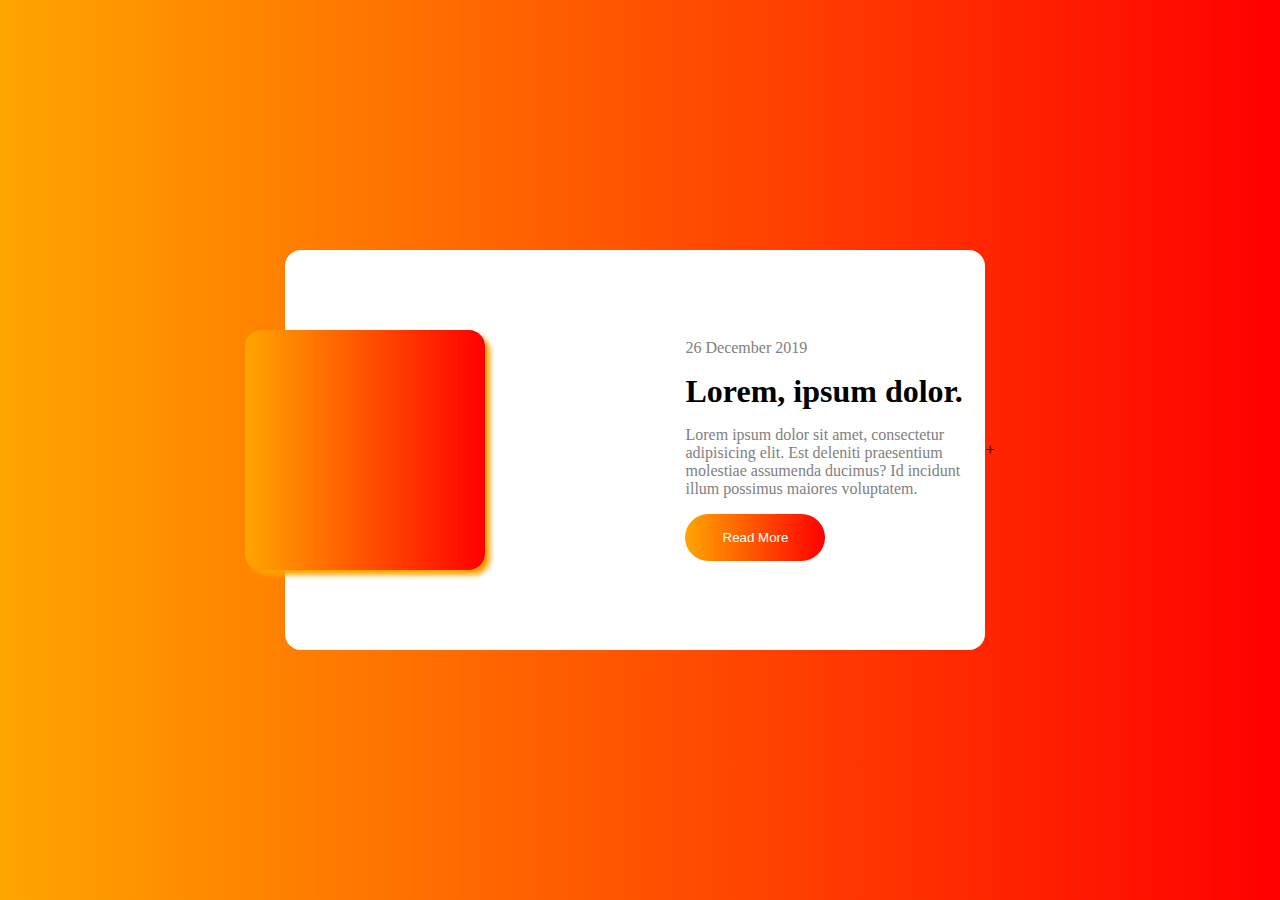
<file: 11.03/index.html>
<!DOCTYPE html>
<html lang="en">
  <head>
    <meta charset="UTF-8" />
    <meta name="viewport" content="width=device-width, initial-scale=1.0" />
    <title>Document</title>
   <link rel="stylesheet" href="style.css">
  </head>
  <body>
    <div class="contoiner">
      <div class="lorem">
        <p>26 December 2019</p>
        <h1>Lorem, ipsum dolor.</h1>
        <p>
          Lorem ipsum dolor sit amet, consectetur adipisicing elit. Est deleniti
          praesentium molestiae assumenda ducimus? Id incidunt illum possimus
          maiores voluptatem.
        </p>
        <button>Read More</button>
      </div>
      <div class="bosh"></div>
    </div>
  </body>+
</html>
</file>
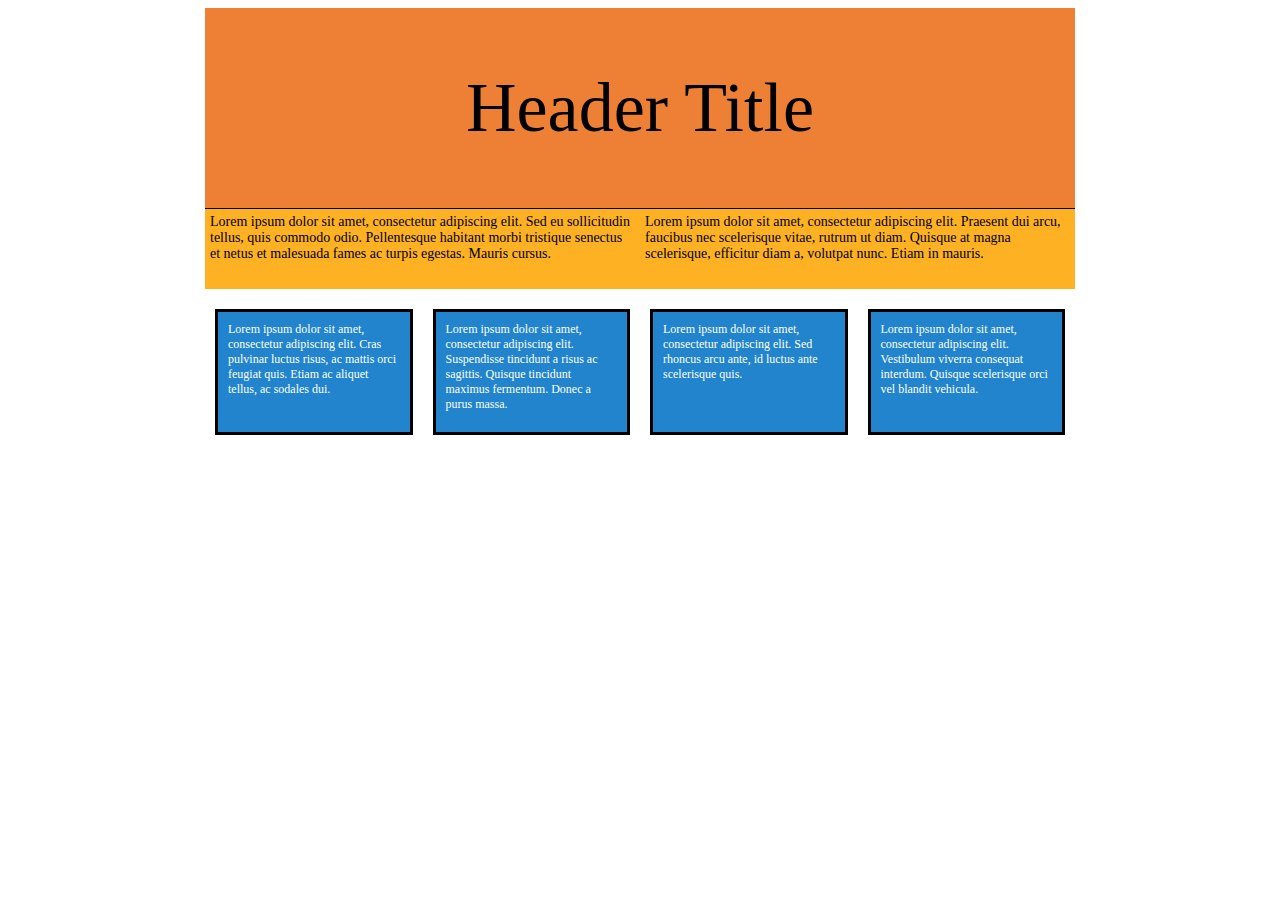
<file: 12.03/index.html>
<!DOCTYPE html>
<html lang="en">
  <head>
    <meta charset="UTF-8" />
    <meta name="viewport" content="width=device-width, initial-scale=1.0" />
    <title>Document</title>
    <link rel="stylesheet" href="./style.css" />
  </head>
  <body>
    <div id="ost-container">
      <div class="fleft w100">Header Title</div>
      <div class="fleft w50">
        Lorem ipsum dolor sit amet, consectetur adipiscing elit. Sed eu
        sollicitudin tellus, quis commodo odio. Pellentesque habitant morbi
        tristique senectus et netus et malesuada fames ac turpis egestas. Mauris
        cursus.
      </div>
      <div class="fleft w50">
        Lorem ipsum dolor sit amet, consectetur adipiscing elit. Praesent dui
        arcu, faucibus nec scelerisque vitae, rutrum ut diam. Quisque at magna
        scelerisque, efficitur diam a, volutpat nunc. Etiam in mauris.
      </div>
      <div class="fleft w25">
        Lorem ipsum dolor sit amet, consectetur adipiscing elit. Cras pulvinar
        luctus risus, ac mattis orci feugiat quis. Etiam ac aliquet tellus, ac
        sodales dui.
      </div>
      <div class="fleft w25">
        Lorem ipsum dolor sit amet, consectetur adipiscing elit. Suspendisse
        tincidunt a risus ac sagittis. Quisque tincidunt maximus fermentum.
        Donec a purus massa.
      </div>
      <div class="fleft w25">
        Lorem ipsum dolor sit amet, consectetur adipiscing elit. Sed rhoncus
        arcu ante, id luctus ante scelerisque quis.
      </div>
      <div class="fleft w25">
        Lorem ipsum dolor sit amet, consectetur adipiscing elit. Vestibulum
        viverra consequat interdum. Quisque scelerisque orci vel blandit
        vehicula.
      </div>
    </div>
  </body>
</html>
</file>
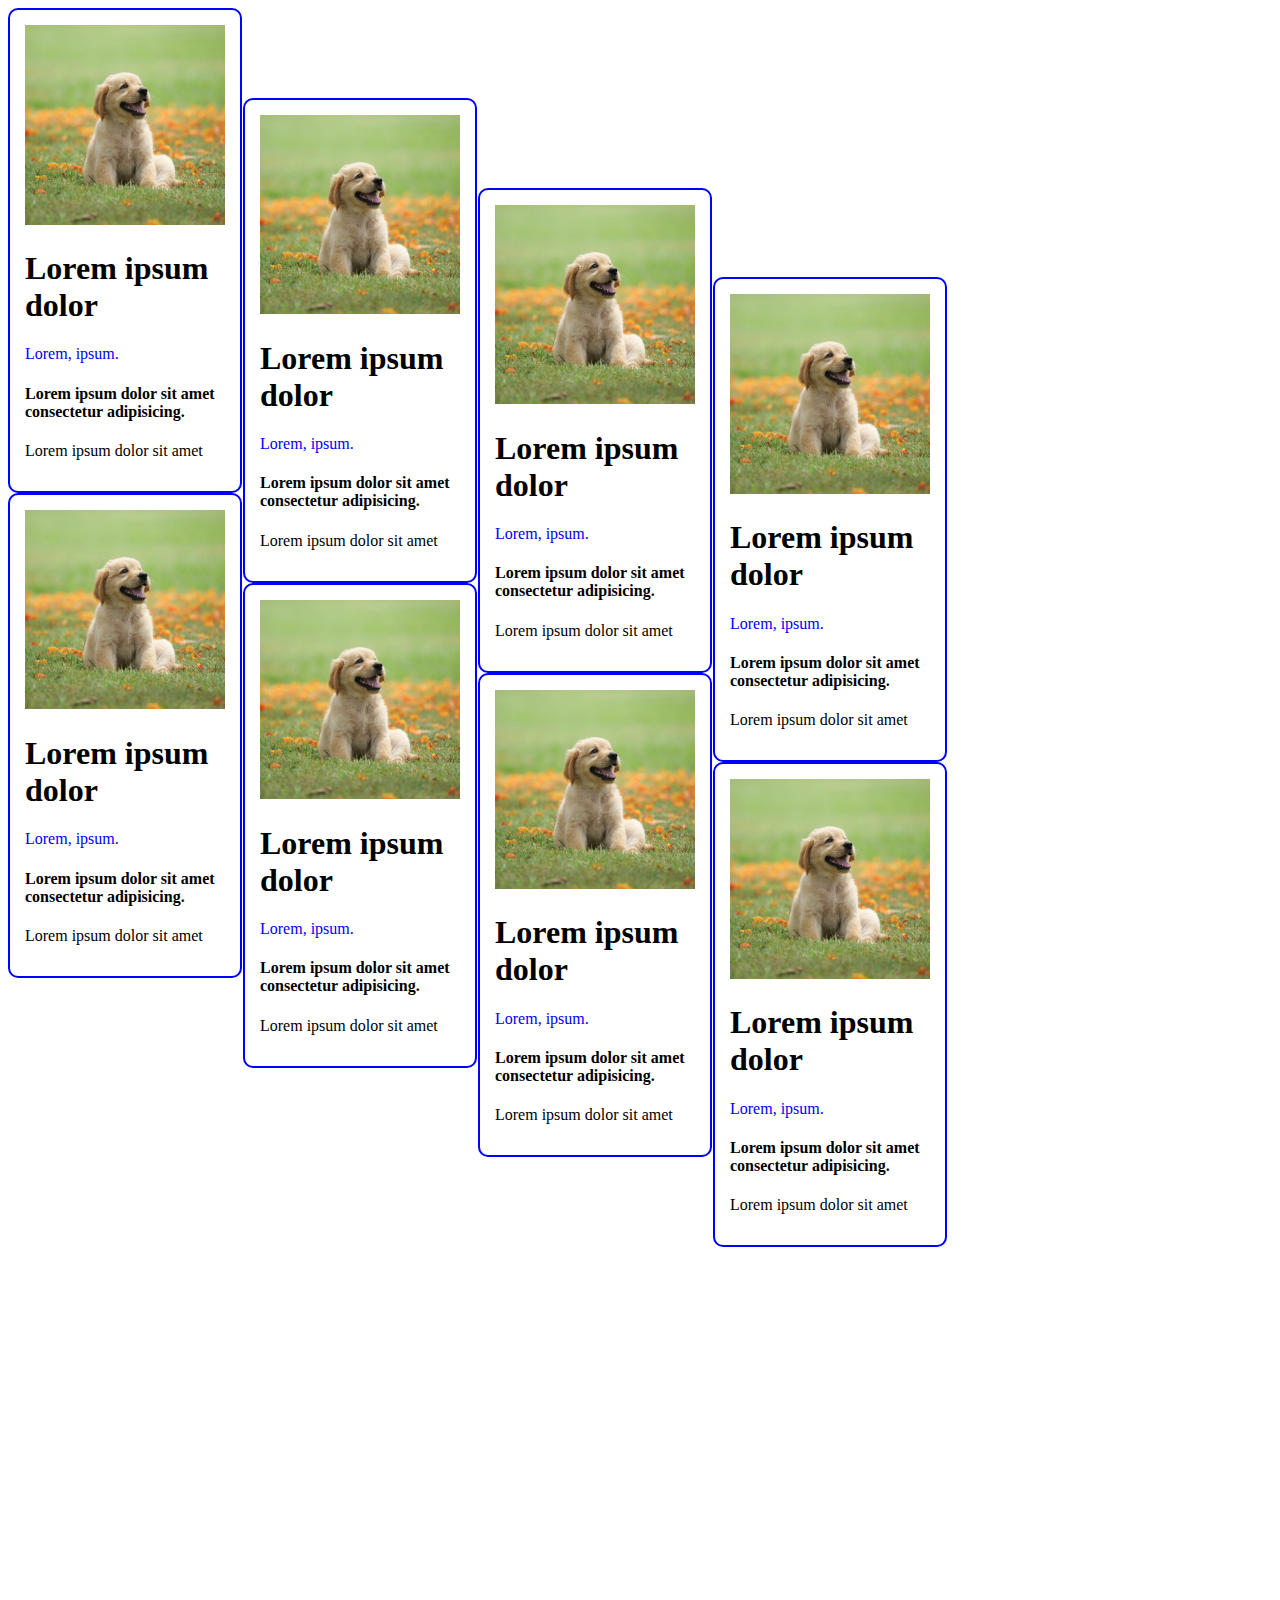
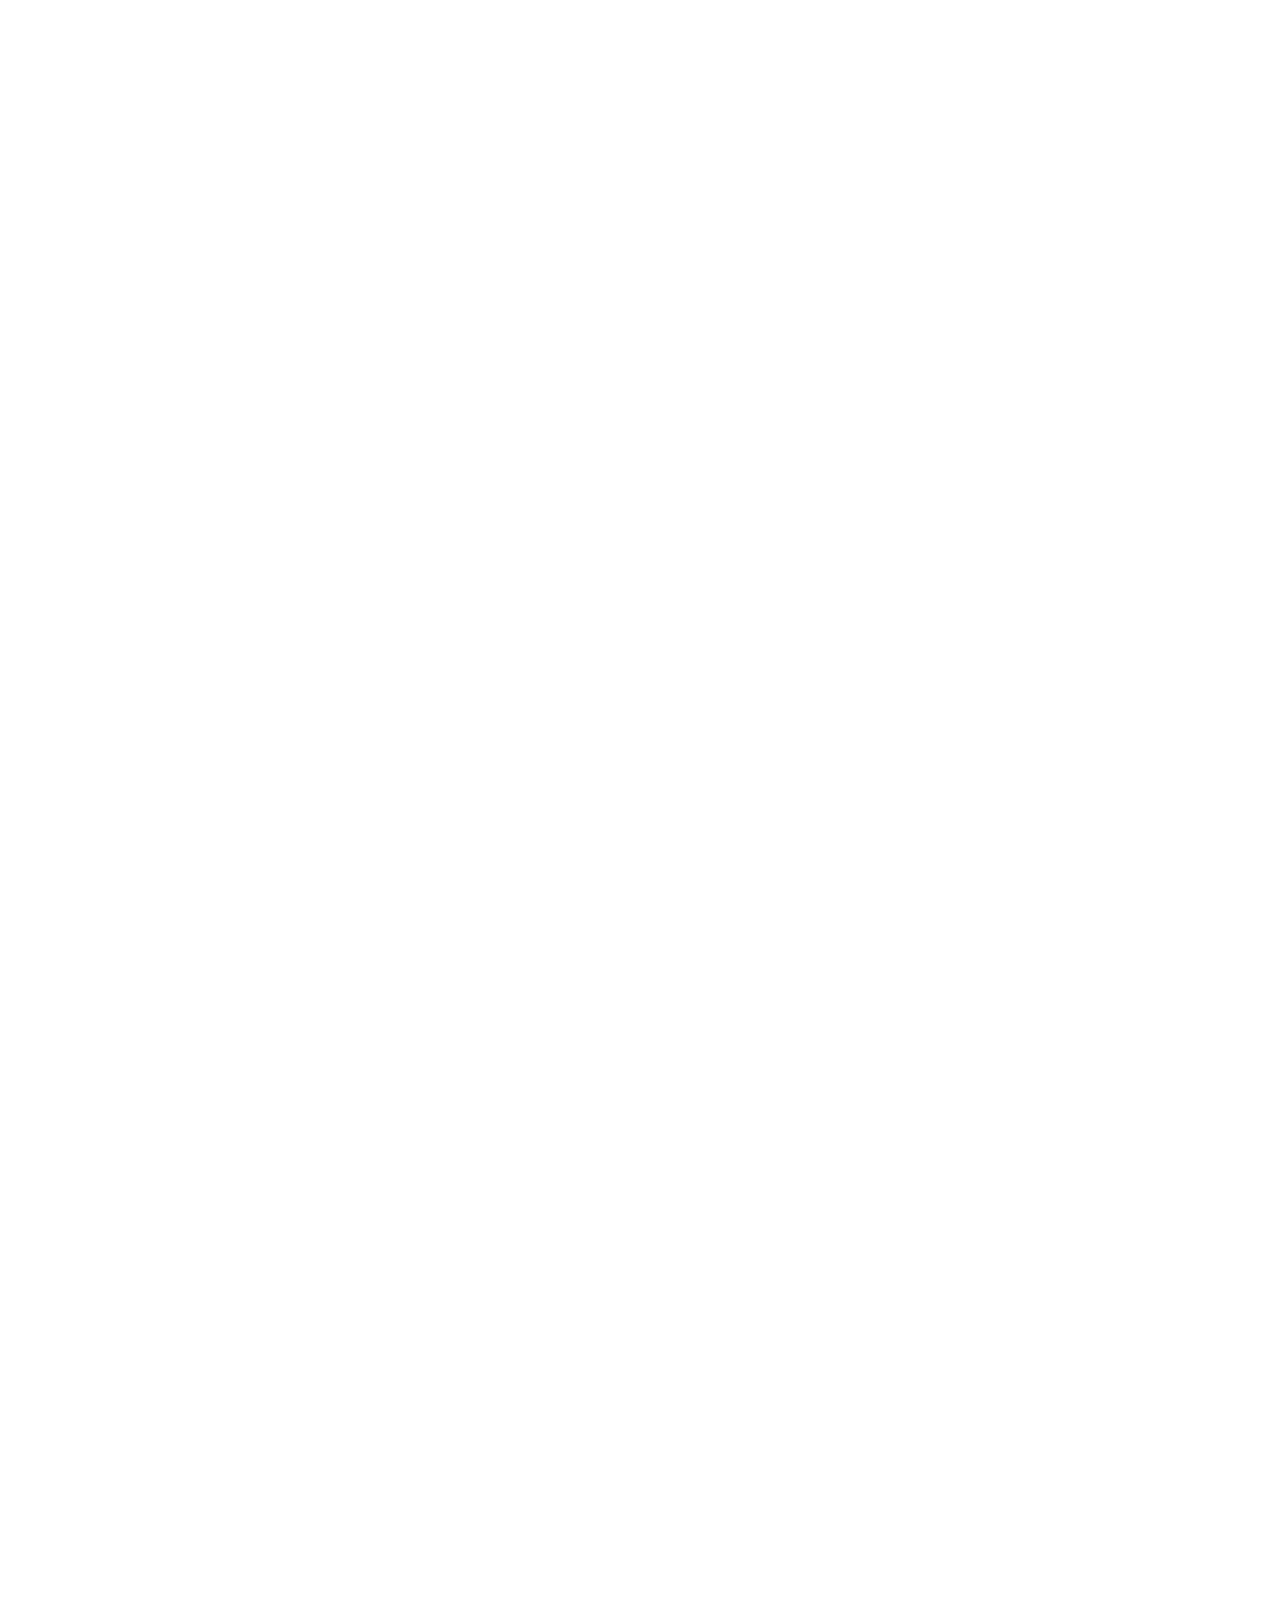
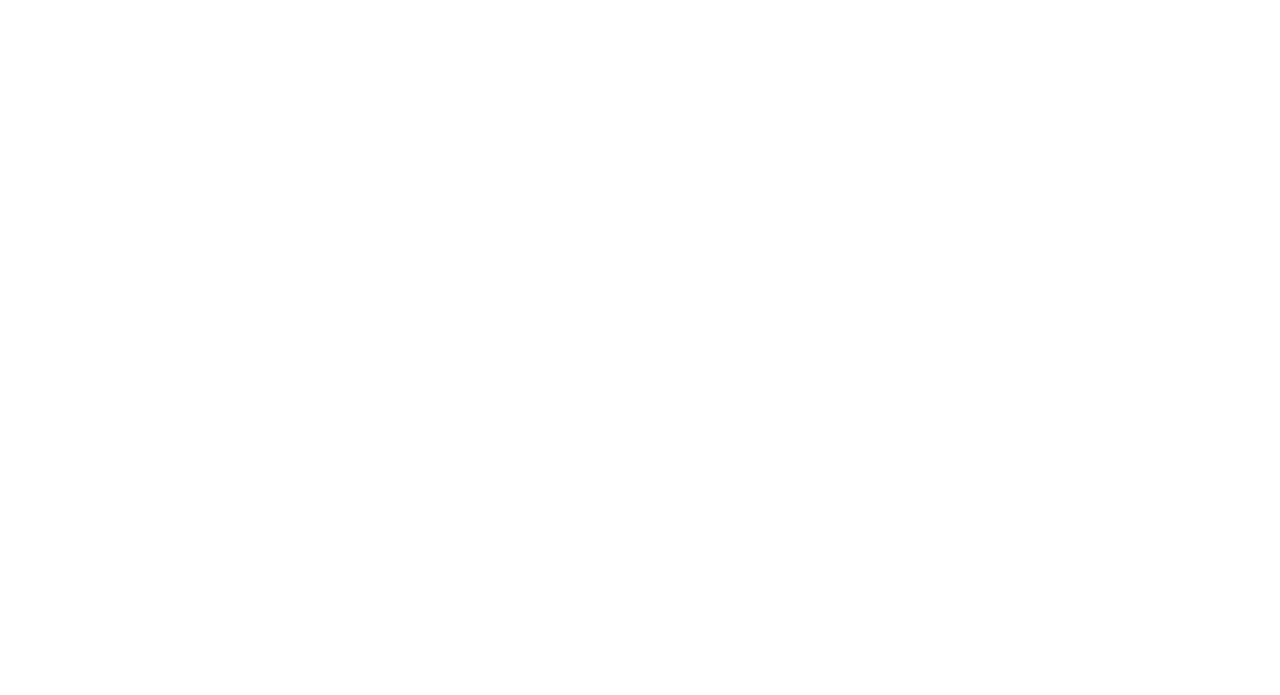
<file: 13.03/index.html>
<!DOCTYPE html>
<html lang="en">
  <head>
    <meta charset="UTF-8" />
    <meta name="viewport" content="width=device-width, initial-scale=1.0" />
    <title>Document</title>
    <link rel="stylesheet" href="assets/style.css" />
  </head>
  <body>
    <section>
      <div class="card">
        <img src="./assets/dog-puppy-on-garden-royalty-free-image-1586966191.jpg" alt="" />
        <h1 class="basliq">Lorem ipsum dolor</h1>
        <p class="basliq-1">Lorem, ipsum.</p>
        <h4 class="basliq">
          Lorem ipsum dolor sit amet consectetur adipisicing.
        </h4>
        <p class="basliq">Lorem ipsum dolor sit amet</p>
      </div>
    </section>
    <section>
      <div class="card-1">
        <img src="./assets/dog-puppy-on-garden-royalty-free-image-1586966191.jpg" alt="" />
        <h1 class="basliq">Lorem ipsum dolor</h1>
        <p class="basliq-1">Lorem, ipsum.</p>
        <h4 class="basliq">
          Lorem ipsum dolor sit amet consectetur adipisicing.
        </h4>
        <p class="basliq">Lorem ipsum dolor sit amet</p>
      </div>
    </section>
    <section>
      <div class="card-2">
        <img src="./assets/dog-puppy-on-garden-royalty-free-image-1586966191.jpg" alt="" />
        <h1 class="basliq">Lorem ipsum dolor</h1>
        <p class="basliq-1">Lorem, ipsum.</p>
        <h4 class="basliq">
          Lorem ipsum dolor sit amet consectetur adipisicing.
        </h4>
        <p class="basliq">Lorem ipsum dolor sit amet</p>
      </div>
    </section>
    <section>
      <div class="card-3">
        <img src="./assets/dog-puppy-on-garden-royalty-free-image-1586966191.jpg" alt="" />
        <h1 class="basliq">Lorem ipsum dolor</h1>
        <p class="basliq-1">Lorem, ipsum.</p>
        <h4 class="basliq">
          Lorem ipsum dolor sit amet consectetur adipisicing.
        </h4>
        <p class="basliq">Lorem ipsum dolor sit amet</p>
      </div>
    </section>
    <section>
      <div class="card-4">
        <img src="./assets/dog-puppy-on-garden-royalty-free-image-1586966191.jpg" alt="" />
        <h1 class="basliq">Lorem ipsum dolor</h1>
        <p class="basliq-1">Lorem, ipsum.</p>
        <h4 class="basliq">
          Lorem ipsum dolor sit amet consectetur adipisicing.
        </h4>
        <p class="basliq">Lorem ipsum dolor sit amet</p>
      </div>
    </section>
    <section>
      <div class="card-5">
        <img src="./assets/dog-puppy-on-garden-royalty-free-image-1586966191.jpg" alt="" />
        <h1 class="basliq">Lorem ipsum dolor</h1>
        <p class="basliq-1">Lorem, ipsum.</p>
        <h4 class="basliq">
          Lorem ipsum dolor sit amet consectetur adipisicing.
        </h4>
        <p class="basliq">Lorem ipsum dolor sit amet</p>
      </div>
    </section>
    <section>
      <div class="card-6">
        <img src="./assets/dog-puppy-on-garden-royalty-free-image-1586966191.jpg" alt="" />
        <h1 class="basliq">Lorem ipsum dolor</h1>
        <p class="basliq-1">Lorem, ipsum.</p>
        <h4 class="basliq">
          Lorem ipsum dolor sit amet consectetur adipisicing.
        </h4>
        <p class="basliq">Lorem ipsum dolor sit amet</p>
      </div>
    </section>
    <section>
      <div class="card-7">
        <img src="./assets/dog-puppy-on-garden-royalty-free-image-1586966191.jpg" alt="" />
        <h1 class="basliq">Lorem ipsum dolor</h1>
        <p class="basliq-1">Lorem, ipsum.</p>
        <h4 class="basliq">
          Lorem ipsum dolor sit amet consectetur adipisicing.
        </h4>
        <p class="basliq">Lorem ipsum dolor sit amet</p>
      </div>
    </section>
  </body>
</html>
</file>
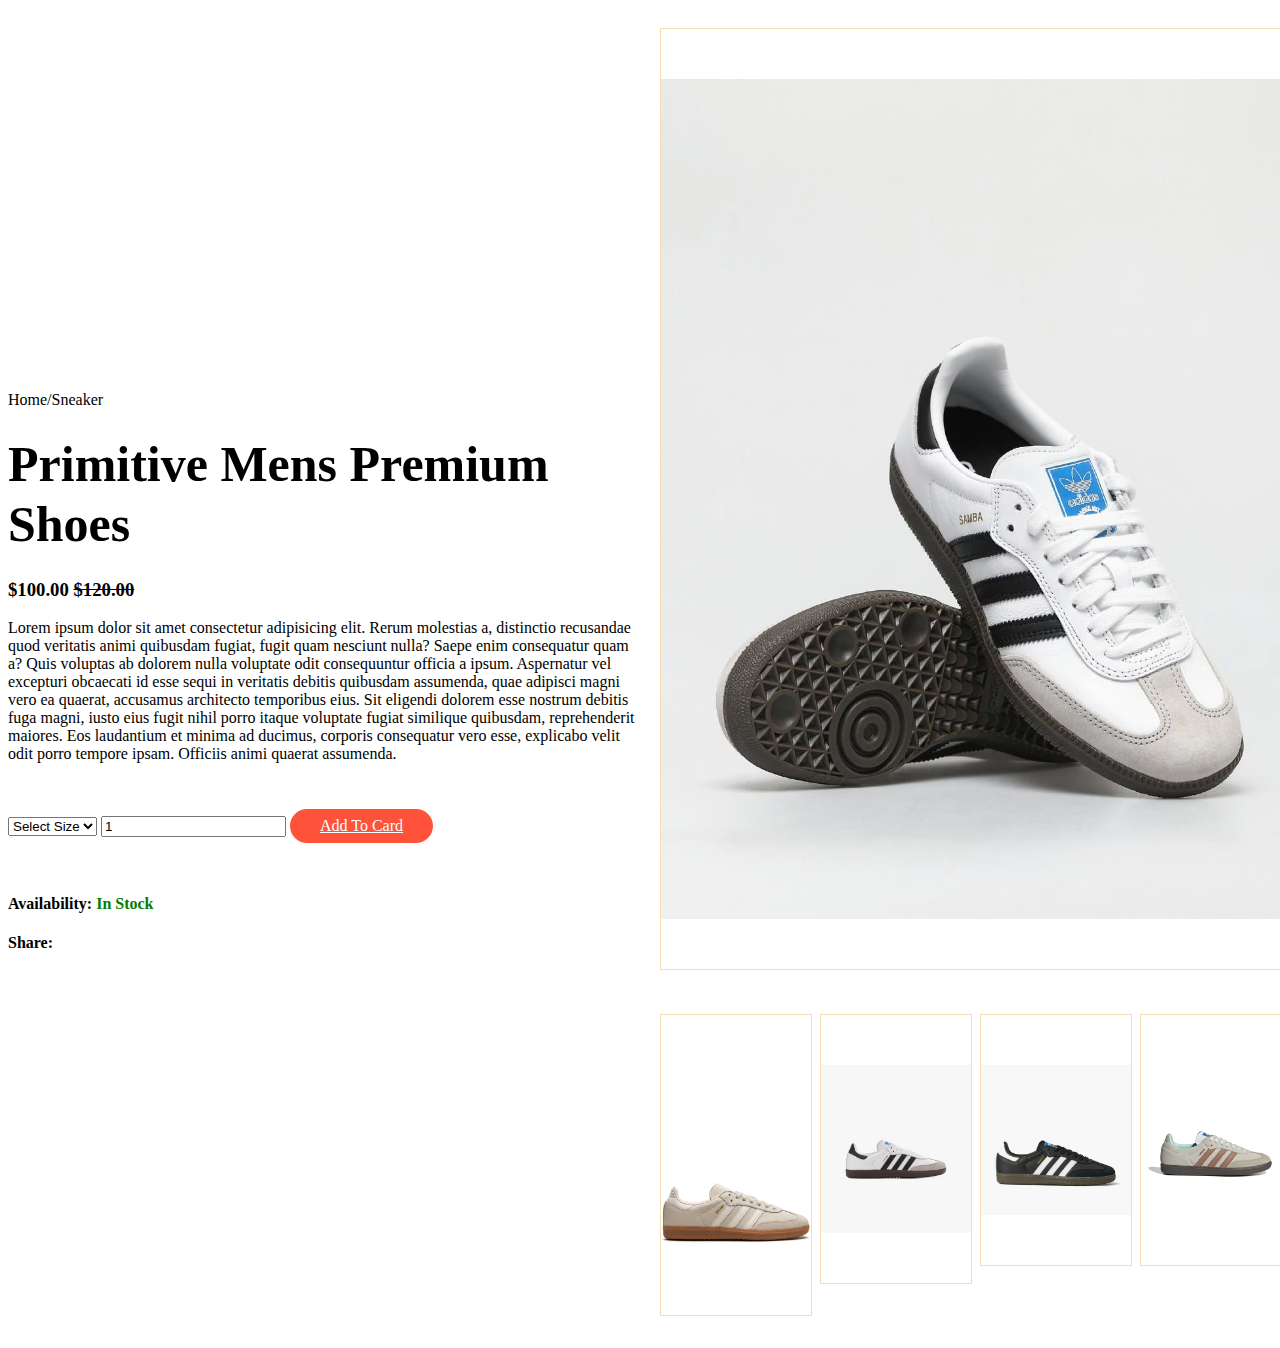
<file: 1303SM/index.html>
<!DOCTYPE html>
<html lang="en">
  <head>
    <meta charset="UTF-8" />
    <meta name="viewport" content="width=device-width, initial-scale=1.0" />
    <title>Document</title>
    <link rel="stylesheet" href="./assets/style.css" />
  </head>
  <body>
    <!--------- single product details ---------->

    <div class="small-container">
      <div class="row">
        <div class="col-2">
          <p>Home/Sneaker</p>
          <h1>Primitive Mens Premium Shoes</h1>
          <h3>$100.00 <del>$120.00</del></h3>
          <p>
            Lorem ipsum dolor sit amet consectetur adipisicing elit. Rerum
            molestias a, distinctio recusandae quod veritatis animi quibusdam
            fugiat, fugit quam nesciunt nulla? Saepe enim consequatur quam a?
            Quis voluptas ab dolorem nulla voluptate odit consequuntur officia a
            ipsum. Aspernatur vel excepturi obcaecati id esse sequi in veritatis
            debitis quibusdam assumenda, quae adipisci magni vero ea quaerat,
            accusamus architecto temporibus eius. Sit eligendi dolorem esse
            nostrum debitis fuga magni, iusto eius fugit nihil porro itaque
            voluptate fugiat similique quibusdam, reprehenderit maiores. Eos
            laudantium et minima ad ducimus, corporis consequatur vero esse,
            explicabo velit odit porro tempore ipsam. Officiis animi quaerat
            assumenda.
          </p>
          <select>
            <option>Select Size</option>
            <option>38</option>
            <option>39</option>
            <option>40</option>
            <option>41</option>
            <option>42</option>
          </select>
          <input type="number" value="1" />
          <a href="" class="btn">Add To Card</a>
          <h4 class="stock">
            Availability:
            <a>In Stock</a>
          </h4>
          <h4>Share:</h4>
        </div>

        <div class="col-2">
          <img
            src="assets/img/1235460-adidas-samba-adv-shoes-ftwwht-cblack-gum5.avif"
          />
          <div class="small-img-row">
            <div class="small-img-col">
              <img src="./assets/img/20953819_50921779_1000.webp" />
            </div>
            <div class="small-img-col">
              <img src="./assets/img/adidas-samba-og-valge-rntj.jpg" />
            </div>
            <div class="small-img-col">
              <img
                src="./assets/img/FQ8243-025_nike_p_6000_prm_photon_dust__khaki___light_bone_1_212.webp"
              />
            </div>
            <div class="small-img-col">
              <img
                src="./assets/img/ID2047_1_FOOTWEAR_Photography_SideLateralCenterView_white.webp"
             
                />
            </div>
          </div>
        </div>
      </div>
    </div>
  </body>
</html>
</file>
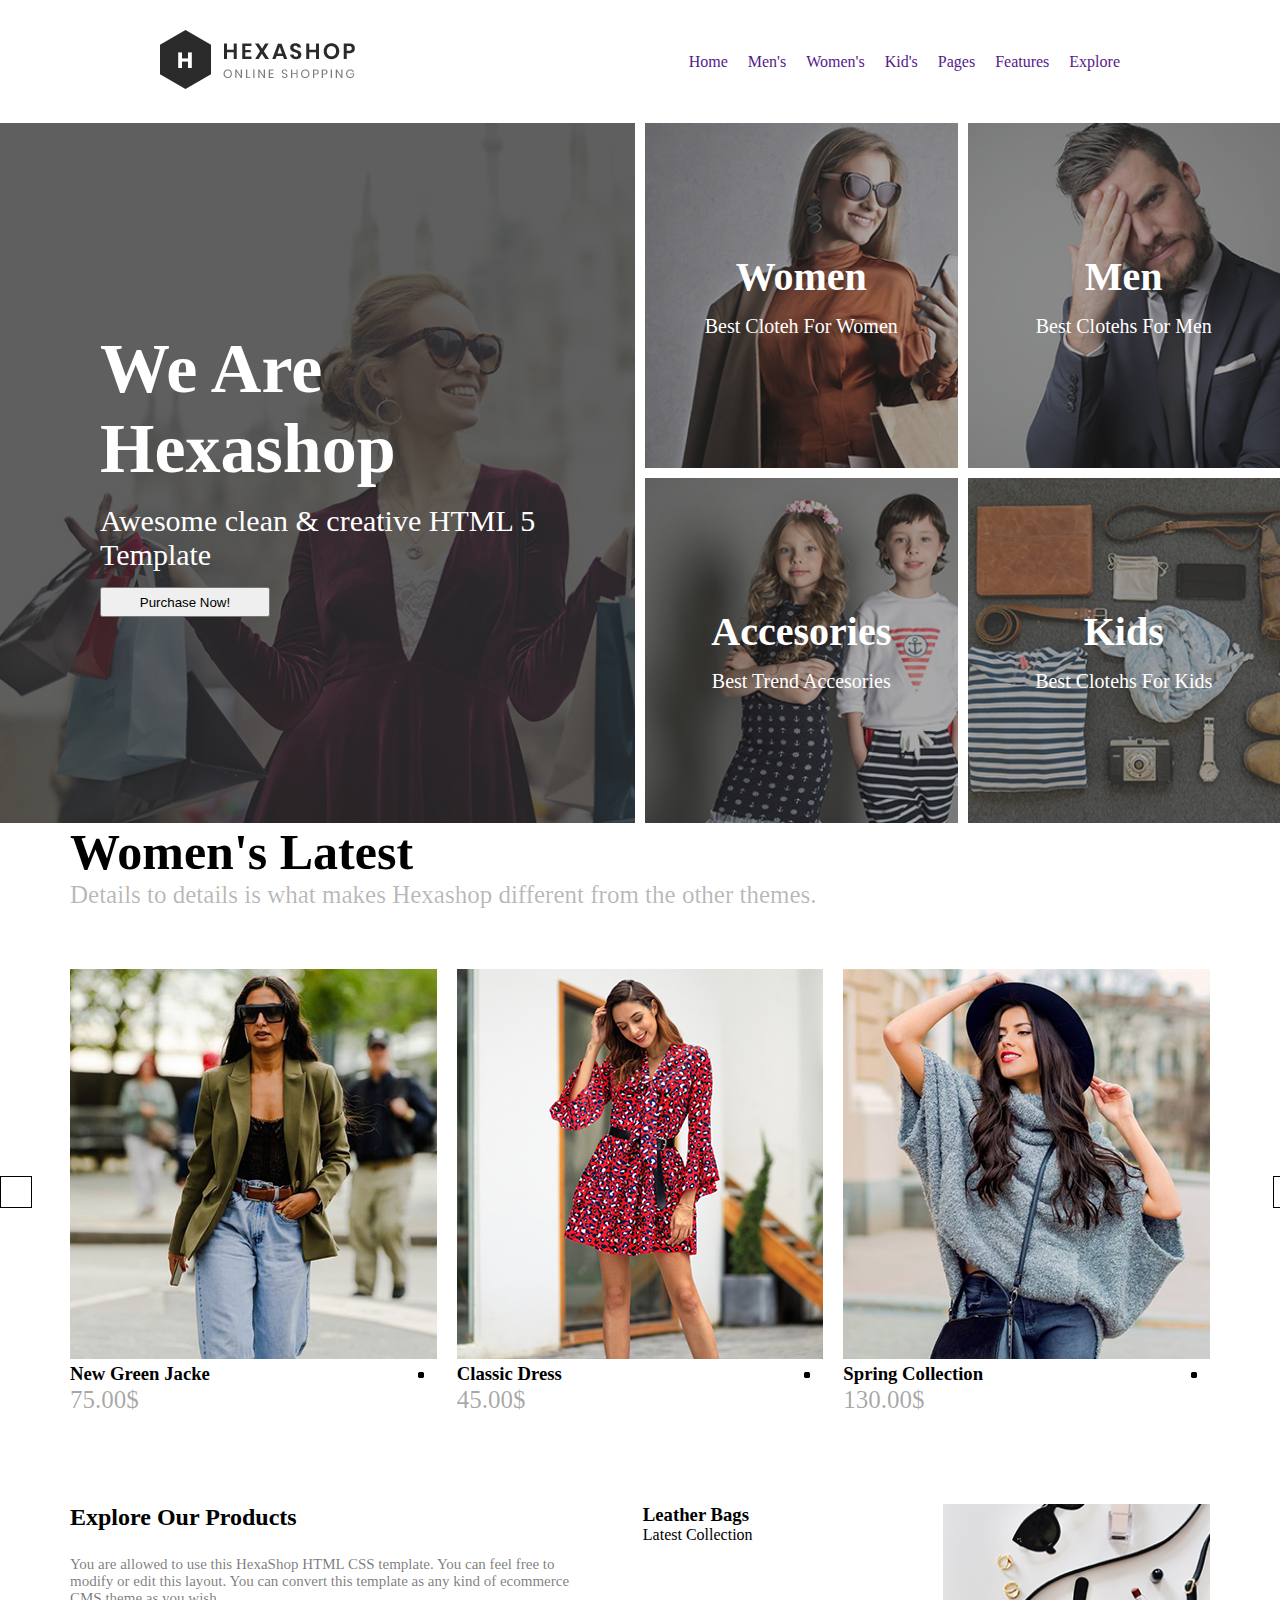
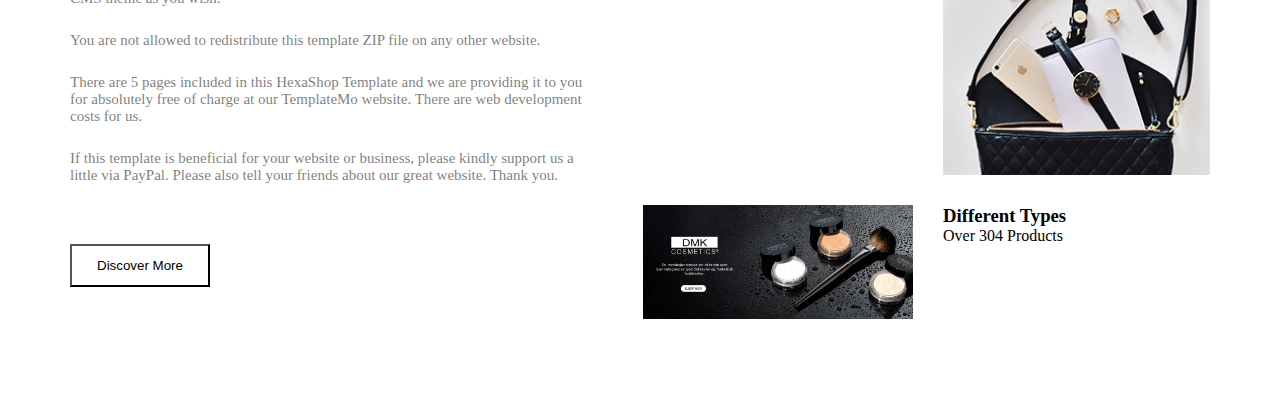
<file: 27.03SM/index.html>
<!DOCTYPE html>
<html lang="en">

<head>
  <meta charset="UTF-8">
  <meta name="viewport" content="width=device-width, initial-scale=1.0">
  <link rel="stylesheet" href="assets/style/css/main.css">
  <title>Document</title>
</head>

<body>

  <header>
    <div class="container-nav">
      <div class="nav">
        <div class="logo">
          <img src="assets/style/css/logo.png" alt="" />
        </div>

        <ul class="navlist">

          <li class="navlist_item"><a href="">Home</a></li>

          <li class="navlist_item"><a href="">Men's</a></li>

          <li class="navlist_item"><a href="">Women's</a></li>

          <li class="navlist_item"><a href="">Kid's</a></li>

          <li class="navlist_item"><a href="">Pages</a></li>

          <li class="navlist_item"><a href="">Features</a></li>

          <li class="navlist_item"><a href="">Explore</a></li>
        </ul>
      </div>
    </div>
  </header>
  <div class="ilahe">
    <div class="item1">
      <div class="hero">
        <h1>We Are Hexashop</h1>
        <p>Awesome clean & creative HTML 5 Template</p>
        <button type="button" class="btn btn-primary mybtn"
          style="--bs-btn-padding-y: .25rem; --bs-btn-padding-x: .5rem; --bs-btn-font-size: .75rem;">
          Purchase Now!
        </button>
      </div>
    </div>
    <div class="item2 item">
      <h1>Women</h1>
      <p>Best Cloteh For Women</p>
    </div>
    <div class="item3 item">
      <h1>Men</h1>
      <p>Best Clotehs For Men</p>
    </div>
    <div class="item4 item">
      <h1>Accesories</h1>
      <p>Best Trend Accesories</p>
    </div>
    <div class="item5 item">
      <h1>Kids</h1>
      <p>Best Clotehs For Kids</p>
    </div>
  </div>
  </div>
  </div>

  <section id = "women's-section">
    <div class="container">
    <div class="upper-text">
            <h1>Women's Latest</h1>
            <p>Details to details is what makes Hexashop different from the other themes.</p>
        </div>
        <div class="women-content">
            <i class="fa-solid fa-arrow-left"></i>
            <div class="content">
            <div class="content-image">
            <img src="./assets/images/women-01.jpg" alt="">
            </div>
        <div class="rate">
            <h3> New Green Jacke</h3>
          <ul>
            <li><i class="fa-solid fa-star"></i></li>
            <li><i class="fa-solid fa-star"></i></li>
            <li><i class="fa-solid fa-star"></i></li>
            <li><i class="fa-solid fa-star"></i></li>
            <li><i class="fa-solid fa-star"></i></li>
          </ul>
        </div>
        <div class="price">
            <p>75.00$</p>
           </div>
           </div>
        <div class="content">
        <div class="content-image">
            <img src="./assets/images/women-02.jpg" alt="">    
        </div>
        <div class="rate">
           <h3>Classic Dress</h3> 
                    
          <ul>
            <li><i class="fa-solid fa-star"></i></li>
            <li><i class="fa-solid fa-star"></i></li>
            <li><i class="fa-solid fa-star"></i></li>
            <li><i class="fa-solid fa-star"></i></li>
            <li><i class="fa-solid fa-star"></i></li>
          </ul>
          </div>
          <div class="price">
            <p>45.00$</p>
         </div>
        </div>
        <div class="content">
        <div class="content-image">
            <img src="./assets/images/women-03.jpg" alt="">     
        </div>
       <div class="rate">
          <h3>Spring Collection</h3>
        <ul>
          <li><i class="fa-solid fa-star"></i></li>
          <li><i class="fa-solid fa-star"></i></li>
          <li><i class="fa-solid fa-star"></i></li>
          <li><i class="fa-solid fa-star"></i></li>
          <li><i class="fa-solid fa-star"></i></li>
        </ul>
        </div>
        <div class="price">
          <p>130.00$</p>
       </div>
       </div>
          <i class="fa-solid fa-arrow-right"></i>
        </div>
    </div>
</section>

 <section id="explore-section">
  <div class="container">
      <div class="text">
          <h2>Explore Our Products</h2>
          <p>You are allowed to use this HexaShop HTML CSS template. You can feel free to modify or edit this
              layout. You can convert this template as any kind of ecommerce CMS theme as you wish.</p>
              <p> You are not allowed to redistribute this template ZIP file on any other website.</p>
          <p>There are 5 pages included in this HexaShop Template and we are providing it to you for
              absolutely free of charge at our TemplateMo website. There are web development costs for us.</p>
          <p>If this template is beneficial for your website or business, please kindly support us a little
              via PayPal. Please also tell your friends about our great website. Thank you.
          </p>
          <button>Discover More</button>
      </div>
      <div class="leather-bag random">
          <h3>Leather Bags</h3>
          <p>Latest Collection</p>
      </div>
      <div class="image1">
          <img src="./assets/images/explore-image-01.jpg" alt="">
      </div>
      <div class="image2">
          <img src="./assets/style/css/w1920h780.png" alt="">
      </div>
      <div class="different-type random">
          <h3>Different Types</h3>
          <p>Over 304 Products</p>
      </div>

  </div>

</section>

</body>

</html>
</file>
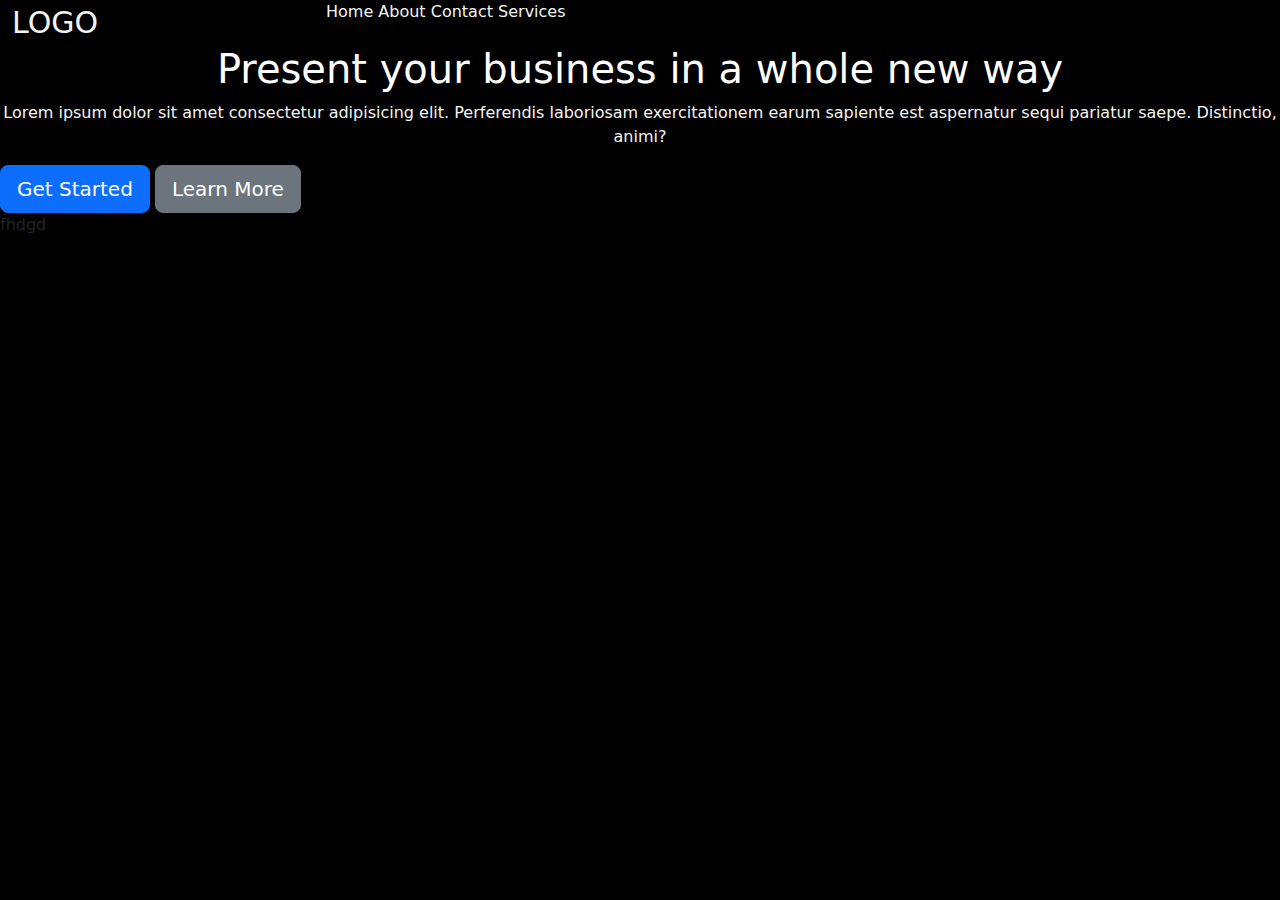
<file: bootsrap28/index.html>
<!DOCTYPE html>
<html lang="en">

<head>
    <meta charset="UTF-8">
    <meta name="viewport" content="width=device-width, initial-scale=1.0">
    <title>Document</title>
    <link href="https://cdn.jsdelivr.net/npm/bootstrap@5.3.3/dist/css/bootstrap.min.css" rel="stylesheet"
        integrity="sha384-QWTKZyjpPEjISv5WaRU9OFeRpok6YctnYmDr5pNlyT2bRjXh0JMhjY6hW+ALEwIH" crossorigin="anonymous">
    <link rel="stylesheet" href="style.css">
</head>

<body>
    <header>
        <section id="header">
            <div class="container-fluid" style="background-color: black;">
                <div class="row">
                    <div class="col-3"> LOGO </div>
                    <div class="col-9"> Home About Contact Services </div>
                </div>
            </div>
            <div>
               <center>
                <h1> Present your business in a whole new way </h1>
                <p>Lorem ipsum dolor sit amet consectetur adipisicing elit. Perferendis laboriosam exercitationem earum
                    sapiente est aspernatur sequi pariatur saepe. Distinctio, animi?</p>
                </center>
            </div>
            <button type="button" class="btn btn-primary btn-lg"> Get Started </button>
            <button type="button" class="btn btn-secondary btn-lg"> Learn More </button>
            </div>
        </section>
    </header>
    <section>
        <!-- <div class=" container-fluid" style="background-color: white;"> -->
        <div class="row">
            <div class="col-12">fhdgd </div>
        </div>

        </div>
    </section>

</body>

</html>
</file>
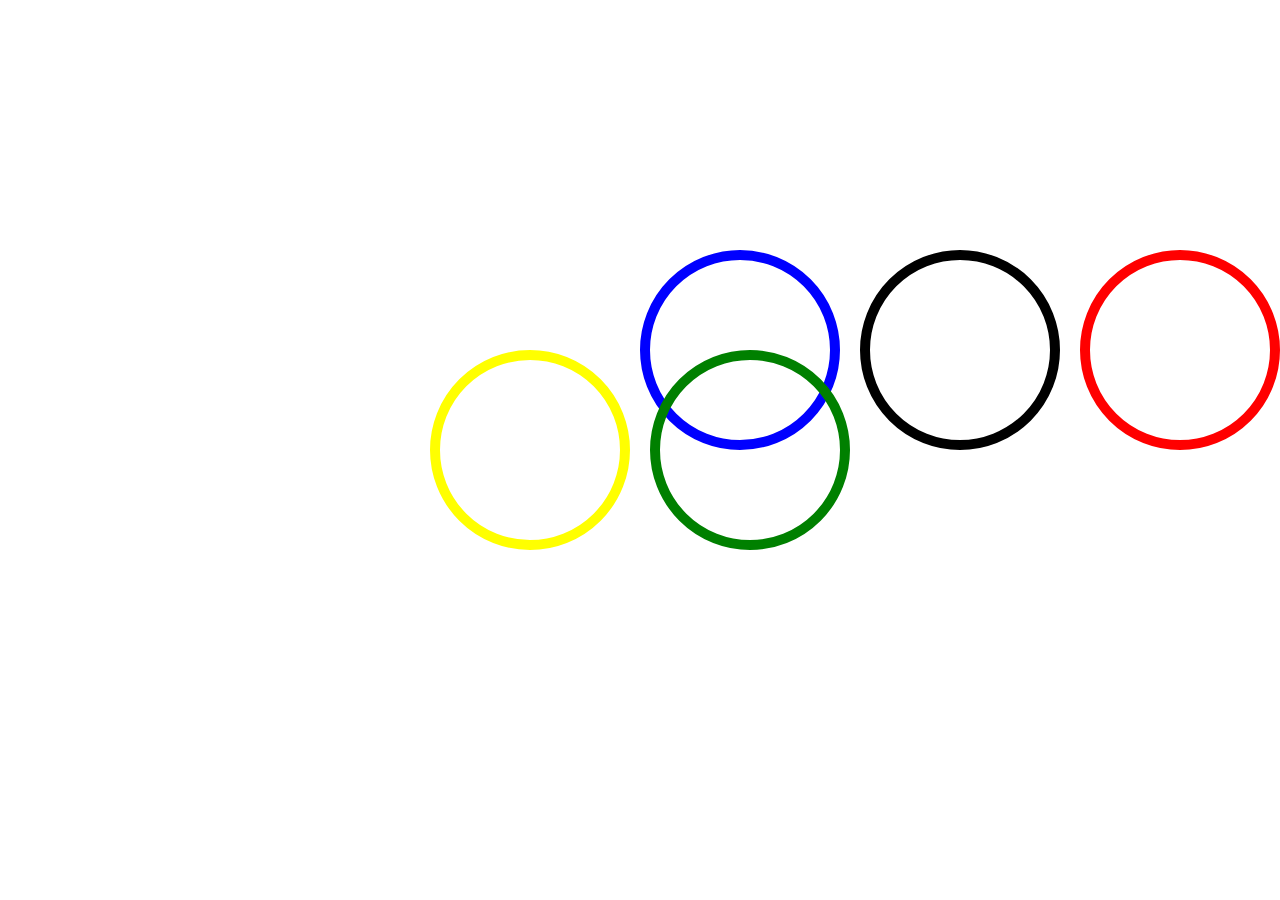
<file: olympic/index.html>
<!DOCTYPE html>
<html lang="en">
  <head>
    <meta charset="UTF-8" />
    <meta name="viewport" content="width=device-width, initial-scale=1.0" />
    <title>Document</title>
   <link rel="stylesheet" href="style.css">
  </head>
  <body>
      <div class="main box1"></div>
      <div class="main box2"></div>
      <div class="main box3"></div>
      <div class="main box4"></div>
      <div class="main box5"></div>
  </body>
</html>
</file>
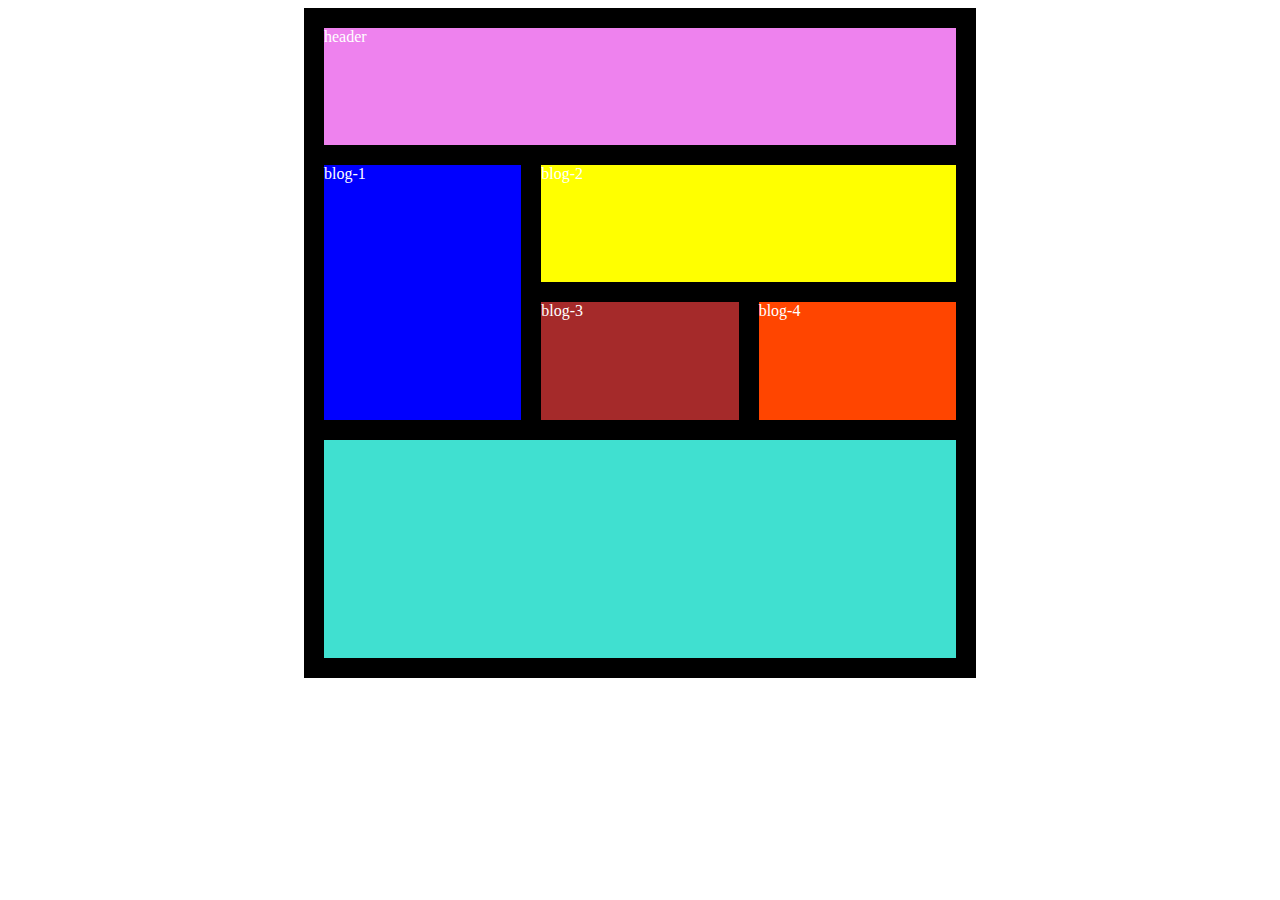
<file: 18.03ASS/grid.html>
<!DOCTYPE html>
<html lang="en">

<head>
    <meta charset="UTF-8">
    <meta name="viewport" content="width=device-width, initial-scale=1.0">
    <title>Document</title>
    <link rel="stylesheet" href="assets/grid.css">
</head>

<body>
    <div class="container">
        <div class="header">header</div>
        <div class="blog_1">blog-1</div>
        <div class="blog_2">blog-2</div>
        <div class="blog_3"> blog-3</div>
        <div class="blog_4">blog-4</div>
        <!-- <div class="aside">aside</div> -->
        <div class="footer">
            <footer></footer>
        </div>
    </div>

</body>

</html>
</file>
<file: 11.03/style.css>
* {
    /* font-family: "Madimi One"; */
    margin: 0;
    padding: 0;
    box-sizing: border-box;
  }
  body {
    height: 100vh;
    background-image: linear-gradient(to right, orange, red);
    display: flex;
    justify-content: center;
    align-items: center;
  }
  button {
    background-image: linear-gradient(to right, orange, red);
    border-radius: 30px;
    color: white;
    border: none;
    padding: 16px;
    width: 140px;
    margin-top: 16px;
  }
  .contoiner {
    position: relative;
    width: 700px;
    height: 400px;
    background-color: white;
    border-radius: 16px;
    display: flex;
    align-items: center;
    justify-content: end;
  }
  .lorem {
    width: 300px;
  }
  p {
    color: gray;
  }
  h1 {
    margin: 16px 0 16px 0;
  }
  .bosh {
    background-image: linear-gradient(to right, orange, red);
    width: 240px;
    height: 240px;
    border: 2px green;
    border-radius: 16px;
    position: absolute;
    top: 80px;
    right: 500px;
    box-shadow: 5px 5px 5px orange;
  }
</file>
<file: 12.03/style.css>
/* Not relevant to the lesson. Just setting up a parent div with a max width. */
#ost-container {
    max-width: 870px;
    margin: 0 auto;
  }
  /* Floating to make the blocks stack side-by-side. */
  .fleft {
    float: left;
    text-align: left;
  }
  .w100 {
    width: 100%;
    height: 200px;
    line-height: 200px;
    font-size: 70px;
    background: #ed8034;
    text-align: center;
    border-bottom: 1px solid #000000;
  }
  .w50 {
    width: calc(50% - 10px);
    min-height: 70px;
    font-size: 14px;
    background: #feb123;
    padding: 5px;
  }
  .w25 {
    width: calc(25% - 23px * 2);
    min-height: 100px;
    font-size: 12px;
    color: #ffffff;
    background: #2184cd;
    margin: 20px 10px;
    padding: 10px;
    border: 3px solid #000;
  }
  /* Some adjustments needed for mobile browsing. */
  @media screen and (max-width: 767px) {
    .w100 {
      font-size: 40px;
    }
    .w50 {
      width: calc(100% - 10px);
      min-height: auto;
    }
    .w25 {
      width: calc(100% - 23px * 2);
      min-height: auto;
      margin: 10px;
    }
    /* This will keep the original 20px spacing between w50 and w25 for just the first w25 div. */
    #ost-container > :nth-child(4) {
      margin-top: 20px;
    }
  }
</file>
<file: 13.03/assets/style.css>
.card {
    border: 2px solid blue;
    width: 200px;
    padding: 15px;
    border-radius: 10px;
    position: relative;
  }
  img {
    width: 100%;
  }
  .basliq-1 {
    color: blue;
  }
  .card-1 {
    border: 2px solid blue;
    width: 200px;
    padding: 15px;
    border-radius: 10px;
    position: relative;
  }
  img {
    width: 100%;
  }
  .basliq-1 {
    color: blue;
  }
  .card-2 {
    border: 2px solid blue;
    width: 200px;
    padding: 15px;
    border-radius: 10px;
    position: relative;
    left: 235px;
    bottom: 880px;
  }
  img {
    width: 100%;
  }
  .basliq-1 {
    color: blue;
  }
  .card-3 {
    border: 2px solid blue;
    width: 200px;
    padding: 15px;
    border-radius: 10px;
    position: relative;
    left: 235px;
    bottom: 880px;
  }
  img {
    width: 100%;
  }
  .basliq-1 {
    color: blue;
  }
  .card-4 {
    border: 2px solid blue;
    width: 200px;
    padding: 15px;
    border-radius: 10px;
    position: relative;
    left: 470px;
    bottom: 1760px;
  }
  img {
    width: 100%;
  }
  .basliq-1 {
    color: blue;
  }
  .card-5 {
    border: 2px solid blue;
    width: 200px;
    padding: 15px;
    border-radius: 10px;
    position: relative;
    left: 470px;
    bottom: 1760px;
  }
  img {
    width: 100%;
  }
  .basliq-1 {
    color: blue;
  }
  .card-6 {
    border: 2px solid blue;
    width: 200px;
    padding: 15px;
    border-radius: 10px;
    position: relative;
    left: 705px;
    bottom: 2640px;
  }
  img {
    width: 100%;
  }
  .basliq-1 {
    color: blue;
  }
  .card-7 {
    border: 2px solid blue;
    width: 200px;
    padding: 15px;
    border-radius: 10px;
    position: relative;
    left: 705px;
    bottom: 2640px;
  }
  img {
    width: 100%;
  }
  .basliq-1 {
    color: blue;
  }
</file>
<file: 1303SM/assets/style.css>
* {
  box-sizing: border-box;
}
.row {
  display: flex;
  align-items: center;
  flex-wrap: wrap;
  justify-content: space-around;
}
.col-2 {
  flex-basis: 50%;
  min-width: 300px;
}
.col-2 img {
  max-width: 100%;
  padding: 50px 0;
  background-color: white;
  width: 900px;
  border: 1px solid wheat;
  margin: 20px;
}
.col-2 h1 {
  font-size: 50px;
  line-height: 60px;
  margin: 25px 0;
}
.btn {
  display: inline-block;
  background: #ff523b;
  color: white;
  padding: 8px 30px;
  margin: 30px 0;
  border-radius: 30px;
}

.stock a {
  color: green;
}

.small-img-row {
  display: flex;
  justify-content: space-between;
}
.small-img-col {
  flex-basis: 24%;
  cursor: pointer;
}
</file>
<file: 27.03SM/assets/style/css/main.css>
* {
  margin: 0;
  padding: 0;
  box-sizing: border-box;
}

.container-nav {
  max-width: 960px;
  margin: 0 auto;
}
.container-nav .nav {
  padding: 30px 0;
  display: flex;
  justify-content: space-between;
  align-items: center;
}
.container-nav .nav .navlist {
  display: flex;
  gap: 20px;
}
.container-nav .nav .navlist_item {
  list-style: none;
}
.container-nav .nav .navlist_item a {
  text-decoration: none;
}

.ilahe {
  height: 700px;
  display: grid;
  grid-template-columns: repeat(4, 1fr);
  gap: 10px;
}
.ilahe .item1 {
  grid-area: 1/1/span 2/span 2;
  background: url("../../images/left-banner-image.jpg");
  background-repeat: no-repeat;
  background-size: cover;
}
.ilahe .item1 .mybtn {
  width: 170px;
  height: 30px;
}
.ilahe .item1 h1 {
  font-size: 70px;
  color: white;
}
.ilahe .item1 p {
  font-size: 30px;
  color: white;
}
.ilahe .item2 {
  grid-area: 1/3/span 1/span 1;
  background: url("../../images/baner-right-image-01.jpg");
  background-repeat: no-repeat;
  background-size: cover;
}
.ilahe .item2 h1 {
  font-size: 40px;
  color: white;
}
.ilahe .item2 p {
  font-size: 20px;
  color: white;
}
.ilahe .item3 {
  grid-area: 1/4/span 1/span 1;
  background: url("../../images/baner-right-image-02.jpg");
  background-repeat: no-repeat;
  background-size: cover;
}
.ilahe .item3 h1 {
  font-size: 40px;
  color: white;
}
.ilahe .item3 p {
  font-size: 20px;
  color: white;
}
.ilahe .item4 {
  grid-area: 2/3/span 1/span 1;
  background: url("../../images/baner-right-image-03.jpg");
  background-repeat: no-repeat;
  background-size: cover;
}
.ilahe .item4 h1 {
  font-size: 40px;
  color: white;
}
.ilahe .item4 p {
  font-size: 20px;
  color: white;
}
.ilahe .item5 {
  grid-area: 2/4/span 1/span 1;
  background: url("../../images/baner-right-image-04.jpg");
  background-repeat: no-repeat;
  background-size: cover;
}
.ilahe .item5 h1 {
  font-size: 40px;
  color: white;
}
.ilahe .item5 p {
  font-size: 20px;
  color: white;
}
.ilahe .item {
  display: flex;
  flex-direction: column;
  align-items: center;
  justify-content: center;
  gap: 15px;
}
.ilahe .hero {
  display: flex;
  flex-direction: column;
  justify-content: center;
  gap: 15px;
  height: 100%;
  margin-left: 100px;
}

.womens-section {
  padding: 100px 0;
}

.container {
  max-width: 1140px;
  margin: auto;
}
.container .upper-text {
  margin-bottom: 60px;
}
.container .upper-text h1 {
  font-size: 50px;
  font-weight: 700;
  color: black;
}
.container .upper-text p {
  font-size: 25px;
  color: rgba(0, 0, 0, 0.288);
  font-weight: 400;
}

.women-content {
  display: flex;
  justify-content: space-between;
  align-items: center;
  gap: 20px;
  position: relative;
}
.women-content .fa-arrow-left {
  position: absolute;
  left: -70px;
  padding: 15px;
  border: 1px solid black;
}
.women-content .fa-arrow-right {
  right: -95px;
  position: absolute;
  padding: 15px;
  border: 1px solid black;
}
.women-content .content {
  overflow: hidden;
}
.women-content .content .content-image {
  position: relative;
}
.women-content .content .rate {
  display: flex;
  justify-content: space-between;
}
.women-content .content .rate h1 {
  font-size: 30px;
  color: black;
}
.women-content .content .rate ul {
  display: flex;
}
.women-content .content .rate ul li {
  font-size: 20px;
}
.women-content .content .price p {
  font-size: 25px;
  color: rgba(0, 0, 0, 0.356);
  font-weight: 500;
}
.women-content .content .hidden-links {
  bottom: 0;
  left: 80px;
  position: absolute;
  transition: all 0.5s;
  opacity: 0;
  display: flex;
  gap: 20px;
}
.women-content .content .hidden-links i {
  padding: 20px;
  background-color: white;
}
.women-content .content-image:hover .hidden-links {
  bottom: 40px;
  left: 80px;
  opacity: 1;
  text-align: center;
}

#explore-section {
  padding: 90px 0;
}
#explore-section .container {
  max-width: 1140px;
  margin: auto;
  gap: 30px;
  display: grid;
  grid-template-areas: "left-text left-text leather-bag top-image" "left-text left-text bottom-image different-type";
}
#explore-section .container .text {
  grid-area: left-text;
  margin-right: 30px;
  display: flex;
  flex-direction: column;
  gap: 25px;
}
#explore-section .container .text p {
  color: rgba(0, 0, 0, 0.534);
  font-size: 15px;
}
#explore-section .container .text button {
  max-width: 140px;
  padding: 12px 25px;
  margin-top: 35px;
  background-color: white;
}
#explore-section .container .leather-bag {
  grid-area: leather-bag;
}
#explore-section .image1 {
  grid-area: top-image;
}
#explore-section .image1 img {
  width: 100%;
  height: 100%;
}
#explore-section .image2 {
  grid-area: bottom-image;
}
#explore-section .image2 img {
  width: 100%;
  height: 100%;
}
#explore-section .different-type {
  grid-area: different-type;
}
#explore-section .different-type .random {
  display: flex;
  flex-direction: column;
  align-items: center;
  justify-content: center;
  background-color: white;
}
#explore-section .different-type .random h3 {
  font-size: 20px;
  font-weight: 800;
  color: black;
}
#explore-section .different-type .random p {
  font-size: 14px;
  color: rgba(0, 0, 0, 0.219);
  font-weight: 800;
}/*# sourceMappingURL=main.css.map */
</file>
<file: bootsrap28/style.css>
* {
    margin: 0;
    padding: 0;
    box-sizing: border-box;
    background-color: black;
    max-width: 100%;
    /* height: 70vh; */
}

.col-3 {
    font-size: 30px;
    color: whitesmoke;
}

.col-9 {
    color: whitesmoke;
}

/* .container-1 {
    background-color: black;
    max-width: 100%;
    height: 80vh; */
    /* display: flex;
    justify-content: center;
    align-items: center; */

    h1 {
        /* position: absolute; */
        color: white;
    }

    p {
        /* position: absolute; */
        color: whitesmoke;
    }
</file>
<file: olympic/style.css>
* {
    margin: 0;
    padding: 0;
    box-sizing: border-box;
    height: 100vh;

  }
  body{
    display: flex;
    align-items: center;
    justify-content: center;
    gap: 20px;
  }

  .main{
    width: 200px;
    height: 200px;
    border-radius: 50%;
    position: relative;
  }
  .box1{
    border: 10px solid blue;
    position: absolute;
    top: 250px;
    left: 640px;
    z-index: 1;
  }
  .box2{
    border: 10px solid yellow;
    z-index: 2;

  }
  .box3{
    border: 10px solid black;
    position: absolute;
    top: 250px;
    left: 860px;
    z-index: 3;

  }
  .box4{
    border: 10px solid green;
    z-index: 2;

  }
  .box5{
    border: 10px solid red;
    position: absolute;
    top: 250px;
    left: 1080px;
    z-index: 1;
  }
</file>
<file: 18.03ASS/assets/grid.css>
.container {
    max-width: 50%;
    height: 70vh;
    margin: 0 auto;
    padding: 20px;
    gap: 20px;
    background-color: black;
    display: grid;
    grid-template-areas:
        "header header header"
        " assite blog-1 blog 1"
        "assite blog-2 blog-2"
        "assite blog-3 blog-3"
        "footer footer footer ";

}

/* .container{
    /* max-width: 100%;
    height: 800px;
    background-color: black;
    margin: 0 auto;
    padding: 20px;
    display: grid; */

.header {
    background-color: violet;
    color: white;
    grid-area: 1/ 1/ 1 / span 3;
}

.blog_1 {
    background-color: blue;
    color: white;
    grid-area: 2 / 1/ span 2/ span 1;
}

.blog_2 {
    background-color: yellow;
    color: white;
    grid-area: 2/ 2/span 1/ span 2;
}

.blog_3 {
    background-color: brown;
    color: white;
}

.blog_4 {
    background-color: orangered;
    color: white;

}

.footer {
    grid-area: 4 / 1 / span 2/ span 3;
    background-color: turquoise;
}
</file>
